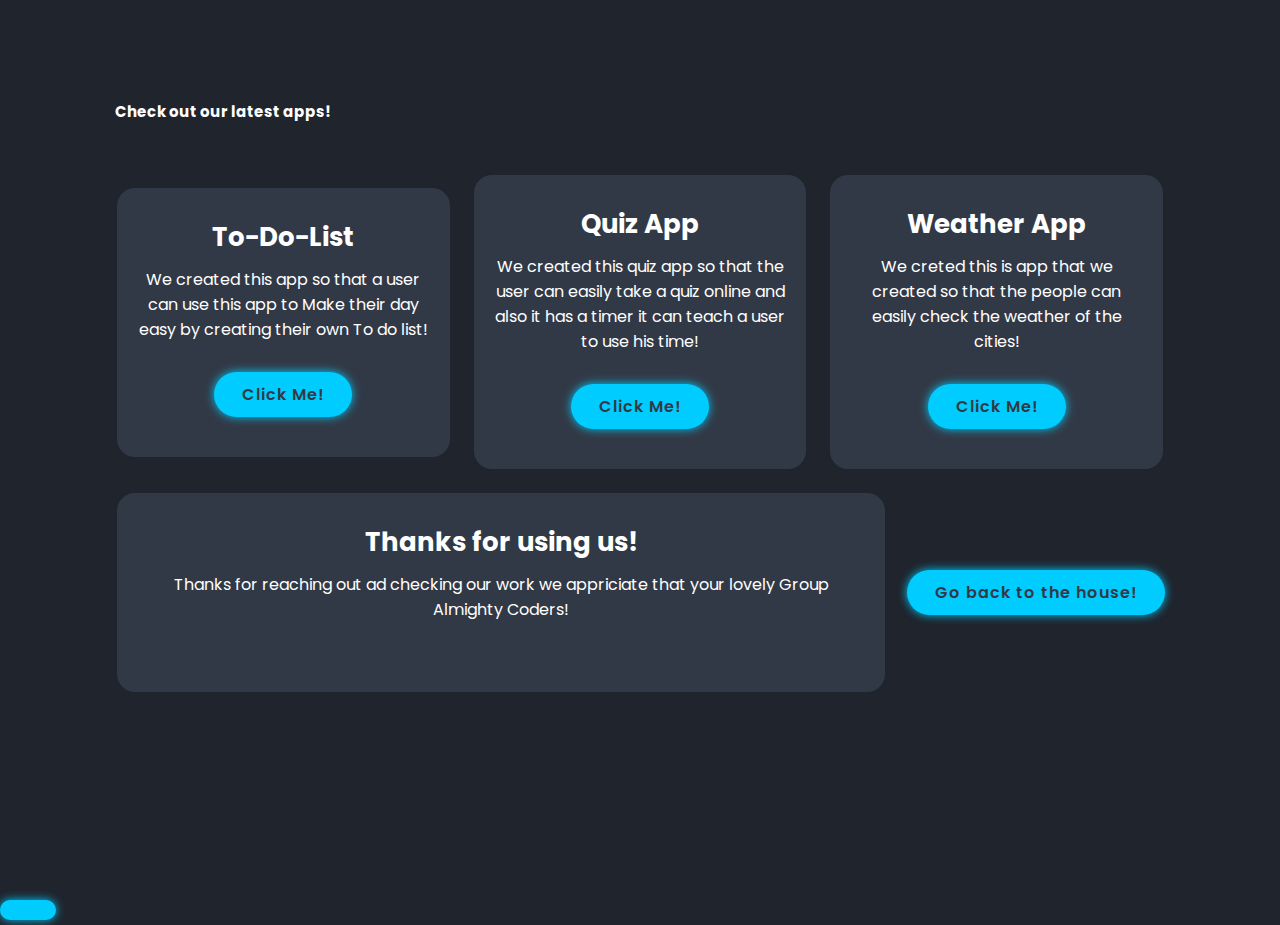
<file: App.html>
<!DOCTYPE html>
<html lang="en">
<head>
    <meta charset="UTF-8">
    <meta name="viewport" content="width=device-width, initial-scale=1.0">
    <title>Our latest Project!</title>
    <link rel="stylesheet" href="/App.css">
</head>
<body>

    <section class="services" id="services">
        <h2 class="heading">Check out <span>our latest apps!</span></h2>
    
    <div class="services-container">
        <div class="services-box">
            <i class='bx bx-code-alt' ></i>
            <h3>To-Do-List</h3>
            <p>We created this app so that a user can use this app to Make their day easy by creating their own To do list!</p>
                 <a href="/Todo.html" class="btn">Click Me!</a>
                </div>
         <div class="services-box">
            <i class='bx bx-paint' ></i>
             <h3>Quiz App</h3>
             <p>We created this quiz app so that the user can easily take a quiz online and also it has a timer it can teach a user to  use his time!
                      </p>
                      <a href="/quiz.html" class="btn">Click Me!</a>
                    </div>    
                <div class="services-box">
                    <i class='bx bx-bar-chart-alt'></i>
                    <h3>Weather App</h3>
                    <p>We creted this is app that we created so that the people can easily check the weather of the cities!</p>
                    <a href="/weather.html" class="btn">Click Me!</a>
                      
            </div>
            <div class="services-box">
                <i class='bx bx-bar-chart-alt'></i>
                <h3>Thanks for using us!</h3>
                <p>Thanks for reaching out ad checking our work we appriciate that your lovely Group Almighty Coders!</p>
    
    </div>
    <a href="/index.html" class="btn">Go  back to the house!</button>

</section>    

</body>
</html>
</file>
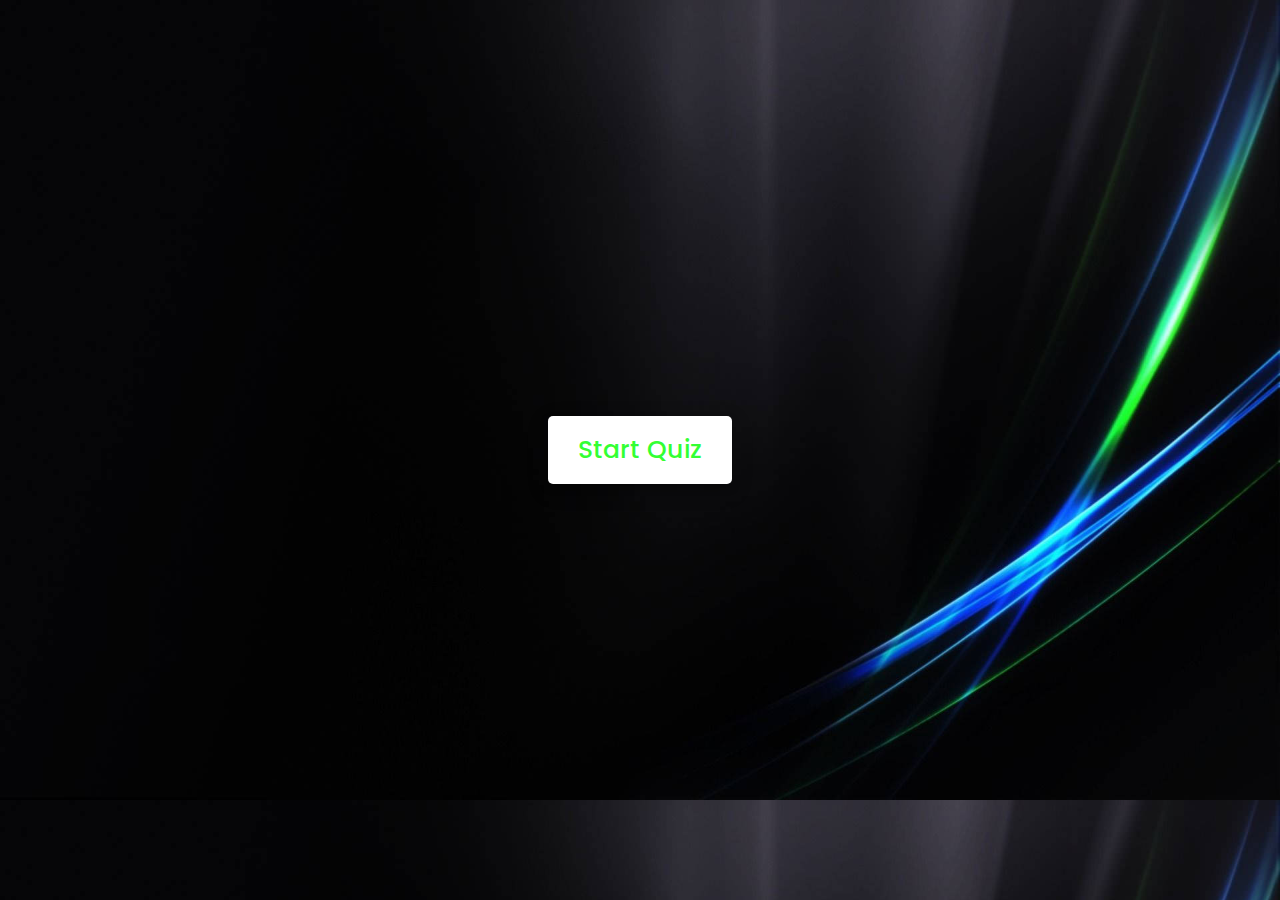
<file: quiz.html>
<!DOCTYPE html>
<html lang="en">
<head>
    <meta charset="UTF-8">
    <meta name="viewport" content="width=device-width, initial-scale=1.0">
    <title>Quiz Application</title>
    <link rel="icon" href="favicon.png">
    <link rel="stylesheet" href="/quiz.css">
    <link rel="stylesheet" href="https://cdnjs.cloudflare.com/ajax/libs/font-awesome/5.15.3/css/all.min.css"/>
</head>
<body>
    <div class="start_btn"><button>Start Quiz</button></div>

    <div class="info_box">
        <div class="info-title"><span>Rules of this Quiz</span></div>
        <div class="info-list">
            <div class="info">1. You will have only <span>15 seconds</span> per each question.</div>
            <div class="info">2. Once you select your answer, it can't be undone.</div>
            <div class="info">3. You can't select any option once time goes off.</div>
            <div class="info">4. You can't exit from the Quiz while you're playing.</div>
            <div class="info">5. You'll get points on the basis of your correct answers.</div>
        </div>
        <div class="buttons">
            <button class="quit">Exit Quiz</button>
            <button class="restart">Continue</button>
        </div>
    </div>

    <div class="quiz_box">
        <header>
            <div class="title">Quiz Application</div>
            <div class="timer">
                <div class="time_left_txt">Time Left</div>
                <div class="timer_sec">15</div>
            </div>
            <div class="time_line"></div>
        </header>
        <section>
            <div class="que_text">
            </div>
            <div class="option_list">
            </div>
        </section>

        <footer>
            <div class="total_que">
            </div>
            <button class="next_btn">Next Question</button>
        </footer>
    </div>

    <div class="result_box">
        <div class="icon">
            <i class="fas fa-crown"></i>
        </div>
        <div class="complete_text">You've completed the Quiz!</div>
        <div class="score_text">
        </div>
        <div class="butons">
            <a href="/quiz.html" class="restart">Replay the Quiz</a></div>
            <div class="butons">
                <a href="/App.html" class="restart">Go back Home!</a></div>
    </div>

    <script src="/question.js"></script>

    
    <script src="/quiz.js"></script>

</body>
</html>
</file>
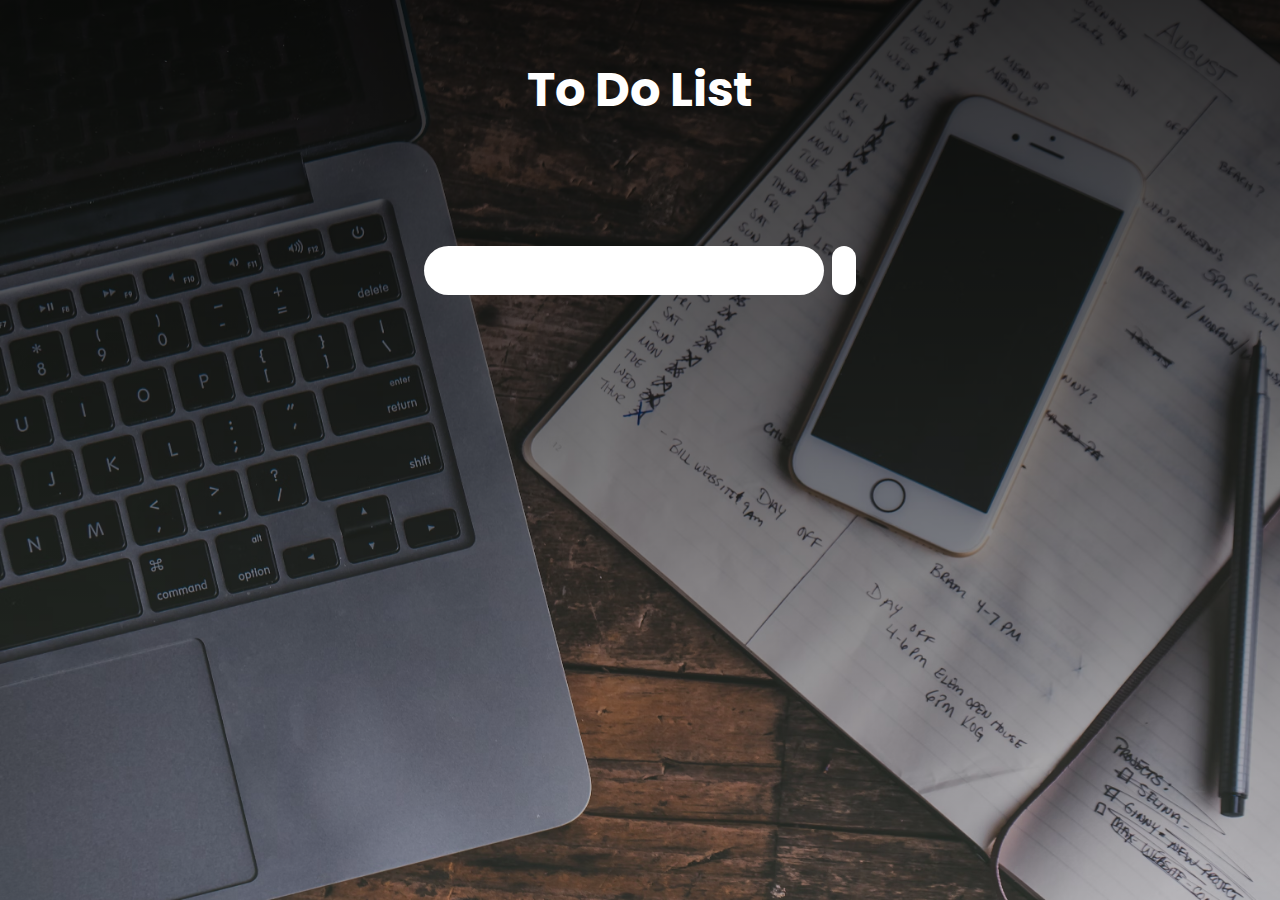
<file: Todo.html>
<!DOCTYPE html>
<html lang="en">
<head>
    <meta charset="UTF-8">
    <meta http-equiv="X-UA-Compatible" content="IE=edge">
    <meta name="viewport" content="width=device-width, initial-scale=1.0">
    <!-- Google Fonts -->
    <link rel="preconnect" href="https://fonts.googleapis.com">
    <link rel="preconnect" href="https://fonts.gstatic.com" crossorigin>
    <link href="https://fonts.googleapis.com/css2?family=Poppins&display=swap" rel="stylesheet">
    <!-- Font Awesome cdn css -->
    <link rel="stylesheet" href="https://cdnjs.cloudflare.com/ajax/libs/font-awesome/5.15.3/css/all.min.css" integrity="sha512-iBBXm8fW90+nuLcSKlbmrPcLa0OT92xO1BIsZ+ywDWZCvqsWgccV3gFoRBv0z+8dLJgyAHIhR35VZc2oM/gI1w==" crossorigin="anonymous" referrerpolicy="no-referrer" />
    <link rel="stylesheet" href="/Todo.css">
    <title>To Do List</title>
</head>
<body>

    <header>
        <h1>To Do List</h1>
    </header>
    <form action="">
        <input type="text" class="todo-input">
        <button class="todo-button" type="submit">
            <i class="fas fa-plus-circle fa-lg"></i>
        </button>
    </form>

    <div class="todo-container">
        <ul class="todo-list"></ul>
    </div>

  
    <script src="/Todo.js"></script>
</body>
</html>
</file>
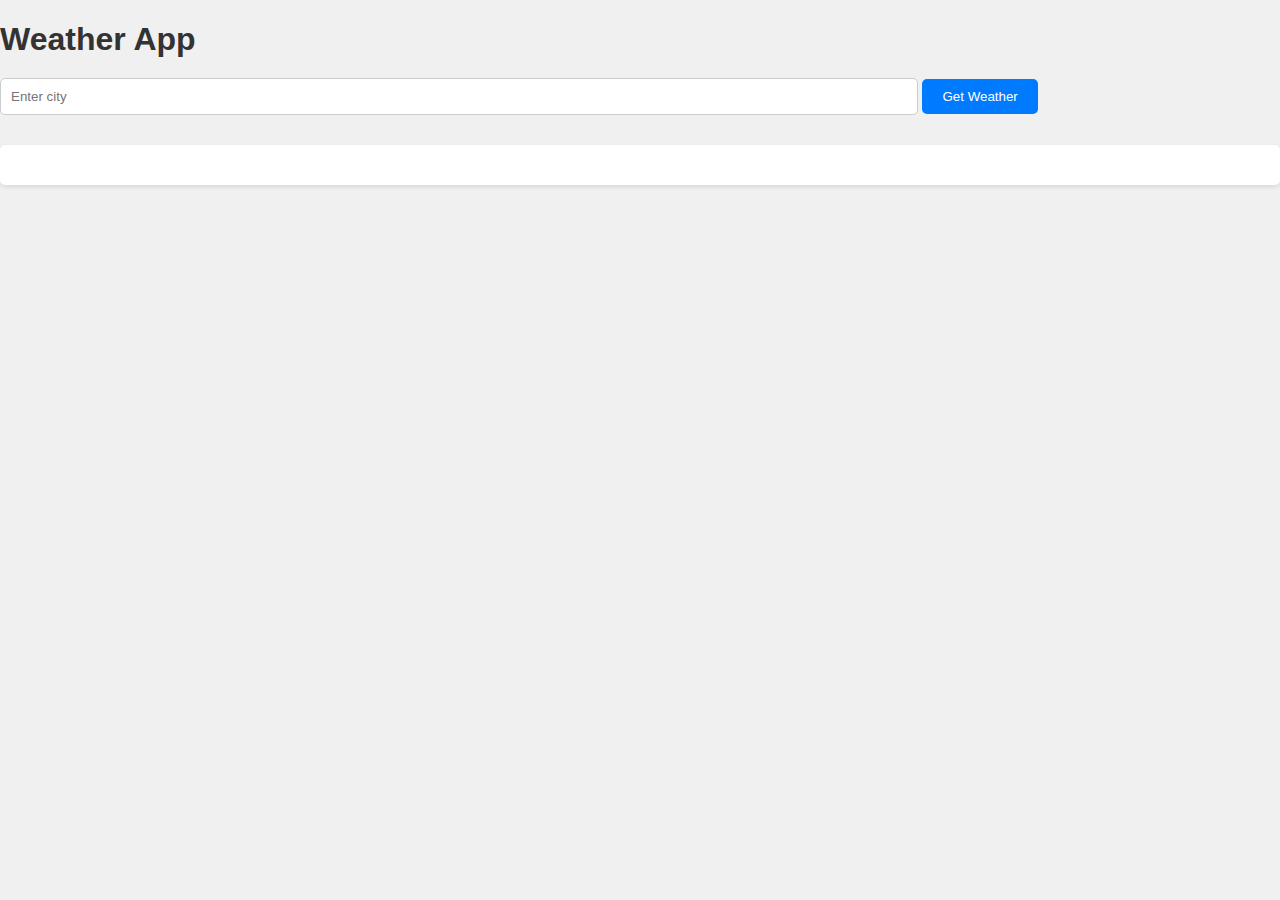
<file: weather.html>
<!DOCTYPE html>
<html lang="en">
<head>
  <meta charset="UTF-8">
  <meta name="viewport" content="width=device-width, initial-scale=1.0">
  <title>Weather App</title>
  <link rel="stylesheet" href="/weather.css">
</head>
<body>
  <h1>Weather App</h1>
  <input type="text" id="cityInput" placeholder="Enter city">
  <button onclick="getWeather()">Get Weather</button>
  <div id="weatherInfo"></div>

  <script src="/weather.js"></script>
</body>
</html>
</file>
<file: App.css>
@import url('https://fonts.googleapis.com/css2?family=Poppins:wght@300;400;500;600;700&family=Ubuntu:wght@400;500;700&display=swap');

* {
    margin: 0;
    padding: 0;
    box-sizing: border-box;
    text-decoration: none;
    scroll-behavior: smooth;
    border: none;
    outline: none;
    font-family: 'Poppins',sans-serif;
}

.logo img {
    
    font-size: 100px;
    
  }
:root {
  --bg-color: #1f242d;
  --second-bg-color: #323946;
  --text-color: #fff;
  --main-color: #0cf;
}
html {
  font-size: 62.5%;
  overflow-x: hidden;    
}
body {
   background: var(--bg-color);
  color: var(--text-color);
}
section {
  min-height: 100vh;
  padding: 10rem 9% 2rem;

  }



.btn {
  display: inline-block;
  padding: 1rem 2.8rem;
  background: var(--main-color);
  border-radius: 4rem;
  box-shadow: 0 0 1rem var(--main-color);
  font-size: 1.6rem;
  color: var(--second-bg-color);
  letter-spacing: .1rem;
  font-weight: 600;
  transition: .5s ease;
  cursor: pointer;
}
.btn:hover {
  box-shadow: none;
}
.read-more-btn {
  display: inline-block;
  padding: 1rem 2.8rem;
  background: var(--main-color);
  border-radius: 4rem;
  box-shadow: 0 0 1rem var(--main-color);
  font-size: 1.6rem;
  color: var(--second-bg-color);
  letter-spacing: .1rem;
  font-weight: 600;
  transition: .5s ease;
  cursor: pointer;
}
.read-more-btn:hover {
  box-shadow: none;
}
.services h2 {
  margin-bottom: 5rem;
}
.services-container {
  display: flex;
  justify-content: center;
  align-items: center;
  flex-wrap: wrap;
  gap: 2rem;
}
.services-container .services-box {
  flex: 1 1 30rem;
  background: var(--second-bg-color);
  padding: 3rem 2rem 4rem;
  border-radius: 2rem;
  text-align: center;
  border: .2rem solid var(--bg-color);
  transition: .5s ease;
}

.services-container .services-box:hover {
  border-color: var(--main-color);
  transform: scale(1.02);

}
.services-box i {
  font-size: 7rem;
  color: var(--main-color);
}
.services-box h3 {
  font-size: 2.6rem;
}

.services-box p {
  font-size: 1.6rem;
  margin: 1rem 0 3rem;
}
</file>
<file: quiz.css>
@import url('https://fonts.googleapis.com/css2?family=Poppins:wght@200;300;400;500;600;700&display=swap');
*{
    margin: 0;
    padding: 0;
    box-sizing: border-box;
    font-family: 'Poppins', sans-serif;
}

body{
    background:linear-gradient(rgba(0,0,0,0.8), rgba(0,0,0,0.2)), url(Quiz.jpeg);
    background-size: cover;
}

::selection{
    color: #fff;
    background: #D2BD0A;
}

.start_btn,
.info_box,
.quiz_box,
.result_box{
    position: absolute;
    top: 50%;
    left: 50%;
    transform: translate(-50%, -50%);
    box-shadow: 0 4px 8px 0 rgba(0, 0, 0, 0.2),
                0 6px 20px 0 rgba(0, 0, 0, 0.19);
}

.info_box.activeInfo,
.quiz_box.activeQuiz,
.result_box.activeResult{
    opacity: 1;
    z-index: 5;
    pointer-events: auto;
    transform: translate(-50%, -50%) scale(1);
}

.start_btn button{
    font-size: 25px;
    font-weight: 500;
    color: #33ff33;
    padding: 15px 30px;
    outline: none;
    border: none;
    border-radius: 5px;
    background: #fff;
    cursor: pointer;
}

.info_box{
    width: 540px;
    background: #fff;
    border-radius: 5px;
    transform: translate(-50%, -50%) scale(0.9);
    opacity: 0;
    pointer-events: none;
    transition: all 0.3s ease;
}

.info_box .info-title{
    height: 60px;
    width: 100%;
    border-bottom: 1px solid lightgrey;
    display: flex;
    align-items: center;
    padding: 0 30px;
    border-radius: 5px 5px 0 0;
    font-size: 20px;
    font-weight: 600;
}

.info_box .info-list{
    padding: 15px 30px;
}

.info_box .info-list .info{
    margin: 5px 0;
    font-size: 17px;
}

.info_box .info-list .info span{
    font-weight: 600;
    color: #33ff33;
}
.info_box .buttons{
    height: 60px;
    display: flex;
    align-items: center;
    justify-content: flex-end;
    padding: 0 30px;
    border-top: 1px solid lightgrey;
}

.info_box .buttons button{
    margin: 0 5px;
    height: 40px;
    width: 100px;
    font-size: 16px;
    font-weight: 500;
    cursor: pointer;
    border: none;
    outline: none;
    border-radius: 5px;
    border: 1px solid #33ff33;
    transition: all 0.3s ease;
}

.quiz_box{
    width: 550px;
    background: #fff;
    border-radius: 5px;
    transform: translate(-50%, -50%) scale(0.9);
    opacity: 0;
    pointer-events: none;
    transition: all 0.3s ease;
}

.quiz_box header{
    position: relative;
    z-index: 2;
    height: 70px;
    padding: 0 30px;
    background: #fff;
    border-radius: 5px 5px 0 0;
    display: flex;
    align-items: center;
    justify-content: space-between;
    box-shadow: 0px 3px 5px 1px rgba(0,0,0,0.1);
}

.quiz_box header .title{
    font-size: 20px;
    font-weight: 600;
}

.quiz_box header .timer{
    color: #000000;
    background: #b3ffb3;
    border: 1px solid #80ff80;
    height: 45px;
    padding: 0 8px;
    border-radius: 5px;
    display: flex;
    align-items: center;
    justify-content: space-between;
    width: 145px;
}

.quiz_box header .timer .time_left_txt{
    font-weight: 400;
    font-size: 17px;
    user-select: none;
}

.quiz_box header .timer .timer_sec{
    font-size: 18px;
    font-weight: 500;
    height: 30px;
    width: 45px;
    color: #fff;
    border-radius: 5px;
    line-height: 30px;
    text-align: center;
    background: #80ffcc;
    border: 1px solid #00ff99;
    user-select: none;
}

.quiz_box header .time_line{
    position: absolute;
    bottom: 0px;
    left: 0px;
    height: 3px;
    background: #00ff99;
}

section{
    padding: 25px 30px 20px 30px;
    background: #fff;
}

section .que_text{
    font-size: 25px;
    font-weight: 600;
}

section .option_list{
    padding: 20px 0px;
    display: block;
}

section .option_list .option{
    background: #00e68a;
    border: 1px solid #00ff99;
    border-radius: 5px;
    padding: 8px 15px;
    font-size: 17px;
    margin-bottom: 15px;
    cursor: pointer;
    transition: all 0.3s ease;
    display: flex;
    align-items: center;
    justify-content: space-between;
}

section .option_list .option:last-child{
    margin-bottom: 0px;
}

section .option_list .option:hover{
    color: #009900;
    background: #99ff99;
    border: 1px solid #008000;
}

section .option_list .option.correct{
    color: #155724;
    background: #d4edda;
    border: 1px solid #c3e6cb;
}

section .option_list .option.incorrect{
    color: #721c24;
    background: #f8d7da;
    border: 1px solid #f5c6cb;
}

section .option_list .option.disabled{
    pointer-events: none;
}

section .option_list .option .icon{
    height: 26px;
    width: 26px;
    border: 2px solid transparent;
    border-radius: 50%;
    text-align: center;
    font-size: 13px;
    pointer-events: none;
    transition: all 0.3s ease;
    line-height: 24px;
}
.option_list .option .icon.tick{
    color: #23903c;
    border-color: #23903c;
    background: #d4edda;
}

.option_list .option .icon.cross{
    color: #a42834;
    background: #f8d7da;
    border-color: #a42834;
}

footer{
    height: 60px;
    padding: 0 30px;
    display: flex;
    align-items: center;
    justify-content: space-between;
    border-top: 1px solid lightgrey;
}

footer .total_que span{
    display: flex;
    user-select: none;
}

footer .total_que span p{
    font-weight: 500;
    padding: 0 5px;
}

footer .total_que span p:first-child{
    padding-left: 0px;
}

footer button{
    height: 40px;
    padding: 0 13px;
    font-size: 18px;
    font-weight: 400;
    cursor: pointer;
    border: none;
    outline: none;
    color: #fff;
    border-radius: 5px;
    background: #00cc00;
    border: 1px solid #009933;
    line-height: 10px;
    opacity: 0;
    pointer-events: none;
    transform: scale(0.95);
    transition: all 0.3s ease;
}

footer button:hover{
    background: #00b33c;
}

footer button.show{
    opacity: 1;
    pointer-events: auto;
    transform: scale(1);
}

.result_box{
    background: #fff;
    border-radius: 5px;
    display: flex;
    padding: 25px 30px;
    width: 450px;
    align-items: center;
    flex-direction: column;
    justify-content: center;
    transform: translate(-50%, -50%) scale(0.9);
    opacity: 0;
    pointer-events: none;
    transition: all 0.3s ease;
}

.result_box .icon{
    font-size: 100px;
    color: #00ff99;
    margin-bottom: 10px;
}

.result_box .complete_text{
    font-size: 20px;
    font-weight: 500;
}

.result_box .score_text span{
    display: flex;
    margin: 10px 0;
    font-size: 18px;
    font-weight: 500;
}

.result_box .score_text span p{
    padding: 0 4px;
    font-weight: 600;
}
a,
.result_box .buttons{
    display: flex;
    margin: 20px 0;
}
a,
.result_box .buttons button{
    margin: 0 10px;
    height: 45px;
    padding: 0 20px;
    font-size: 18px;
    font-weight: 500;
    cursor: pointer;
    border: none;
    outline: none;
    border-radius: 5px;
    border: 1px solid #009933;
    transition: all 0.3s ease;
}
a,
.buttons button.restart{
    color: #fff;
    background: #1aff66;
}
a,
.buttons button.restart:hover{
    background: #00b33c;
}
a,
.buttons button.quit{
    color: #1aff66;
    background: #fff;
}
a,
.buttons button.quit:hover{
    color: #fff;
    background: #00b33c;
}
a {
    text-decoration: none;
    text-align: center;
}
</file>
<file: Todo.css>
* {
    margin: 0;
    padding: 0;
    box-sizing: border-box;
}

body {
    color: white;
    background: linear-gradient(rgba(0,0,0,0.8), rgba(0,0,0,0.2)), url(Back-TD.avif);
    font-family: "Poppins", sans-serif;
    background-size: cover;
    min-height: 100vh;
}

header {
    font-size: 1.5rem;
}

header, 
form {
    min-height: 20vh;
    display: flex;
    justify-content: center;
    align-items: center;
}

form input, 
form button {
    padding: 0.5rem;
    padding-left: 1rem;
    font-size: 1.8rem;
    border: none;
    background: white;
    border-radius: 2rem;
}

form button {
    color: rgb(255, 200, 0);
    background: white;
    cursor: pointer;
    transition: all 0.3 ease;
    margin-left: 0.5rem;
}

form button:hover {
    color: white;
    background: rgb(3, 245, 51);
}

.fa-plus-circle {
    margin-top: 0.3rem;
    margin-left: -8px;
}

.todo-container {
    display: flex;
    justify-content: center;
    align-items: center;
}

.todo-list {
    min-width: 30%;
    list-style: none;
}

.todo {
    margin: 0.5rem;
    padding-left: 0.5rem;
    background: white;
    color: black;
    font-size: 1.5rem;
    display: flex;
    justify-content: space-between;
    align-items: center;
    transition: 0.5s;
    border-radius: 2rem;
}

.todo li {
    flex: 1;
}

.trash-btn, 
.complete-btn {
    color: white;
    border: none;
    padding: 1rem;
    cursor: pointer;
    font-size: 1.5rem;
}

.complete-btn {
    background: rgb(255, 200, 0);
}

.trash-btn {
    border-top-right-radius: 1.75rem;
    border-bottom-right-radius: 1.75rem;
    background: rgb(171, 171, 171);
}

.todo-item {
    padding: 0rem 0.5rem;
}

.fa-trash, 
.fa-check-circle {
    pointer-events: none;
}

.completed {
    text-decoration: line-through;
    opacity: 0.5;
}

.slide {
    transform: translateX(10rem);
    opacity: 0;
}

select {
    -webkit-appearance: none;
    -moz-appearance: none;
    appearance: none;
    outline: none;
    border: none;
}

.select {
    margin: 1rem;
    position: relative;
    overflow: hidden;
    border-radius: 50px;
}

select {
    color:rgb(255, 200, 0);
    width: 10rem;
    height: 3.2rem;
    cursor: pointer;
    padding: 1rem;
}

.select::after {
    content: "\25BC";
    position: absolute;
    background:rgb(255, 200, 0);
    top: 0;
    right: 0;
    padding: 1rem;
    pointer-events: none;
    transition: all 0.3s ease;
}

.select::hover::after {
    background: white;
    color: rgb(255, 200, 0);
}
</file>
<file: weather.css>
body {
    font-family: Arial, sans-serif;
    background-color: #f0f0f0;
    margin: 0;
    padding: 0;
  }
  
  .container {
    max-width: 600px;
    margin: 50px auto;
    text-align: center;
  }
  
  h1 {
    color: #333;
    margin-bottom: 20px;
  }
  
  input[type="text"] {
    width: 70%;
    padding: 10px;
    margin-bottom: 10px;
    border: 1px solid #ccc;
    border-radius: 5px;
  }
  
  button {
    padding: 10px 20px;
    background-color: #007bff;
    color: #fff;
    border: none;
    border-radius: 5px;
    cursor: pointer;
    transition: background-color 0.3s;
  }
  
  button:hover {
    background-color: #0056b3;
  }
  
  #weatherInfo {
    margin-top: 20px;
    padding: 20px;
    background-color: #fff;
    border-radius: 5px;
    box-shadow: 0 2px 4px rgba(0, 0, 0, 0.1);
  }
  
  #weatherInfo p {
    margin: 10px 0;
  }
</file>
